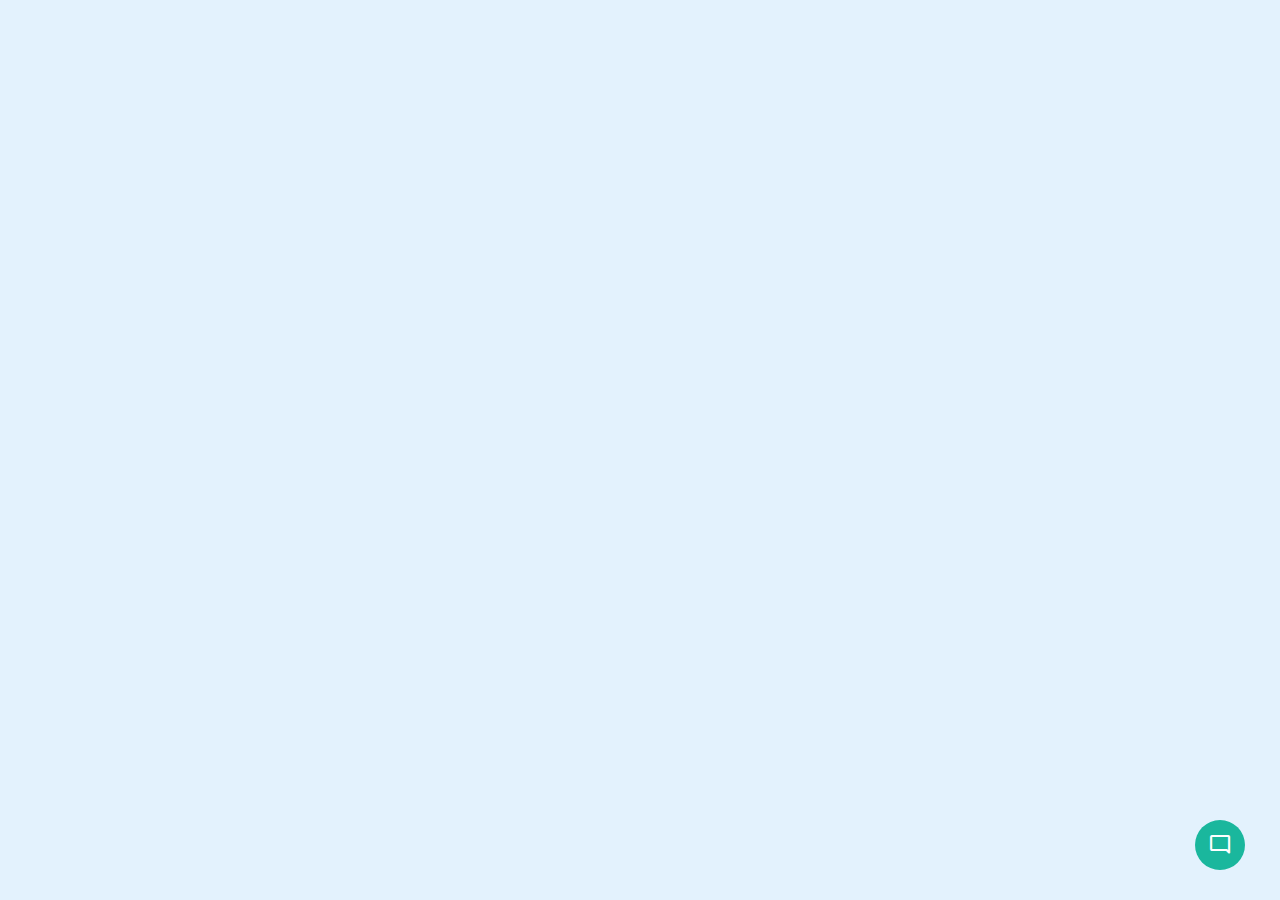
<file: Chatbot/index.html>
<!DOCTYPE html>
<!-- Coding By CodingNepal - www.codingnepalweb.com -->
<html lang="en" dir="ltr">
  <head>
    <meta charset="utf-8">
    <title>Chatbot in JavaScript | CodingNepal</title>
    <link rel="stylesheet" href="style.css">
    <meta name="viewport" content="width=device-width, initial-scale=1.0">
    <!-- Google Fonts Link For Icons -->
    <link rel="stylesheet" href="https://fonts.googleapis.com/css2?family=Material+Symbols+Outlined:opsz,wght,FILL,GRAD@48,400,0,0" />
    <link rel="stylesheet" href="https://fonts.googleapis.com/css2?family=Material+Symbols+Rounded:opsz,wght,FILL,GRAD@48,400,1,0" />
    <script src="script.js" defer></script>
  </head>
  <body>
    <button class="chatbot-toggler">
      <span class="material-symbols-rounded">mode_comment</span>
      <span class="material-symbols-outlined">close</span>
    </button>
    <div class="chatbot">
      <header>
        <h2>Chatbot</h2>
        <span class="close-btn material-symbols-outlined">close</span>
      </header>
      <ul class="chatbox">
        <li class="chat incoming">
          <span class="material-symbols-outlined">smart_toy</span>
          <p>Hi there 👋<br>How can I help you today?</p>
        </li>
      </ul>
      <div class="chat-input">
        <textarea placeholder="Enter a message..." spellcheck="false" required></textarea>
        <span id="send-btn" class="material-symbols-rounded">send</span>
      </div>
    </div>

  </body>
</html>
</file>
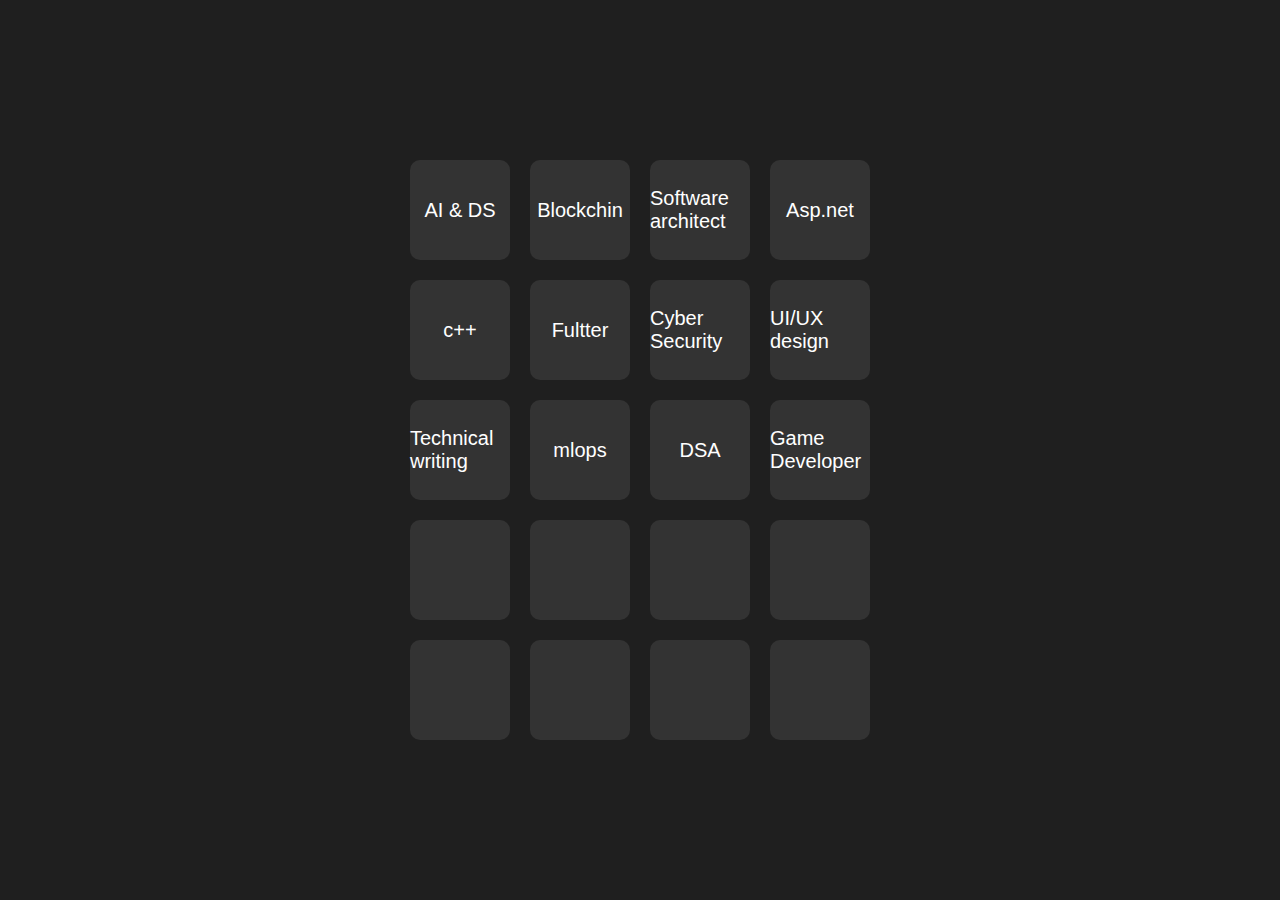
<file: payment.html>
<!DOCTYPE html>
<html lang="en">
<head>
<meta charset="UTF-8">
<meta name="viewport" content="width=device-width, initial-scale=1.0">
<title>Dark Mode Boxes</title>
<style>
  body {
    background-color: #1f1f1f;
    color: #ffffff;
    font-family: Arial, sans-serif;
    margin: 0;
    padding: 0;
    display: flex;
    justify-content: center;
    align-items: center;
    height: 100vh;
  }
  .container {
    display: flex;
    flex-wrap: wrap;
    justify-content: center;
    max-width: 480px;
    width: 100%;
  }
  .box {
    width: calc(25% - 20px);
    height: 100px;
    background-color: #333333;
    margin: 10px;
    border-radius: 10px;
    display: flex;
    align-items: center;
    justify-content: center;
    font-size: 20px;
  }
</style>
</head>
<body>

<div class="container"></div>

<script>
  document.addEventListener("DOMContentLoaded", function() {
    const container = document.querySelector(".container");
    const texts = ["AI & DS","Blockchin","Software architect","Asp.net","c++","Fultter","Cyber Security","UI/UX design","Technical writing","mlops","DSA","Game Developer"];
    for (let i = 0; i < 20; i++) {
      const box = document.createElement("div");
      box.classList.add("box");
      box.textContent = texts[i];
      container.appendChild(box);
    }
  });
</script>

</body>
</html>
</file>
<file: Chatbot/style.css>
/* Import Google font - Poppins */
@import url('https://fonts.googleapis.com/css2?family=Poppins:wght@400;500;600&display=swap');

* {
  margin: 0;
  padding: 0;
  box-sizing: border-box;
  font-family: "Poppins", sans-serif;
}
body {
  background: #E3F2FD;
}
.chatbot-toggler {
  position: fixed;
  bottom: 30px;
  right: 35px;
  outline: none;
  border: none;
  height: 50px;
  width: 50px;
  display: flex;
  cursor: pointer;
  align-items: center;
  justify-content: center;
  border-radius: 50%;
  background: hsl(170, 75%, 41%);
  transition: all 0.2s ease;
}
body.show-chatbot .chatbot-toggler {
  transform: rotate(90deg);
}
.chatbot-toggler span {
  color: #fff;
  position: absolute;
}
.chatbot-toggler span:last-child,
body.show-chatbot .chatbot-toggler span:first-child  {
  opacity: 0;
}
body.show-chatbot .chatbot-toggler span:last-child {
  opacity: 1;
}
.chatbot {
  position: fixed;
  right: 35px;
  bottom: 90px;
  width: 420px;
  background: #fff;
  border-radius: 15px;
  overflow: hidden;
  opacity: 0;
  pointer-events: none;
  transform: scale(0.5);
  transform-origin: bottom right;
  box-shadow: 0 0 128px 0 rgba(0,0,0,0.1),
              0 32px 64px -48px rgba(0,0,0,0.5);
  transition: all 0.1s ease;
}
body.show-chatbot .chatbot {
  opacity: 1;
  pointer-events: auto;
  transform: scale(1);
}
.chatbot header {
  padding: 16px 0;
  position: relative;
  text-align: center;
  color: #fff;
  background: hsl(170, 75%, 41%);
  box-shadow: 0 2px 10px rgba(0,0,0,0.1);
}
.chatbot header span {
  position: absolute;
  right: 15px;
  top: 50%;
  display: none;
  cursor: pointer;
  transform: translateY(-50%);
}
header h2 {
  font-size: 1.4rem;
}
.chatbot .chatbox {
  overflow-y: auto;
  height: 510px;
  padding: 30px 20px 100px;
}
.chatbot :where(.chatbox, textarea)::-webkit-scrollbar {
  width: 6px;
}
.chatbot :where(.chatbox, textarea)::-webkit-scrollbar-track {
  background: #fff;
  border-radius: 25px;
}
.chatbot :where(.chatbox, textarea)::-webkit-scrollbar-thumb {
  background: #ccc;
  border-radius: 25px;
}
.chatbox .chat {
  display: flex;
  list-style: none;
}
.chatbox .outgoing {
  margin: 20px 0;
  justify-content: flex-end;
}
.chatbox .incoming span {
  width: 32px;
  height: 32px;
  color: #fff;
  cursor: default;
  text-align: center;
  line-height: 32px;
  align-self: flex-end;
  background: hsl(170, 75%, 41%);
  border-radius: 4px;
  margin: 0 10px 7px 0;
}
.chatbox .chat p {
  white-space: pre-wrap;
  padding: 12px 16px;
  border-radius: 10px 10px 0 10px;
  max-width: 75%;
  color: #fff;
  font-size: 0.95rem;
  background: hsl(170, 75%, 41%);
}
.chatbox .incoming p {
  border-radius: 10px 10px 10px 0;
}
.chatbox .chat p.error {
  color: #721c24;
  background: #f8d7da;
}
.chatbox .incoming p {
  color: #000;
  background: #f2f2f2;
}
.chatbot .chat-input {
  display: flex;
  gap: 5px;
  position: absolute;
  bottom: 0;
  width: 100%;
  background: #fff;
  padding: 3px 20px;
  border-top: 1px solid #ddd;
}
.chat-input textarea {
  height: 55px;
  width: 100%;
  border: none;
  outline: none;
  resize: none;
  max-height: 180px;
  padding: 15px 15px 15px 0;
  font-size: 0.95rem;
}
.chat-input span {
  align-self: flex-end;
  color:hsl(170, 75%, 41%);
  cursor: pointer;
  height: 55px;
  display: flex;
  align-items: center;
  visibility: hidden;
  font-size: 1.35rem;
}
.chat-input textarea:valid ~ span {
  visibility: visible;
}

@media (max-width: 490px) {
  .chatbot-toggler {
    right: 20px;
    bottom: 20px;
  }
  .chatbot {
    right: 0;
    bottom: 0;
    height: 100%;
    border-radius: 0;
    width: 100%;
  }
  .chatbot .chatbox {
    height: 90%;
    padding: 25px 15px 100px;
  }
  .chatbot .chat-input {
    padding: 5px 15px;
  }
  .chatbot header span {
    display: block;
  }
}
</file>
